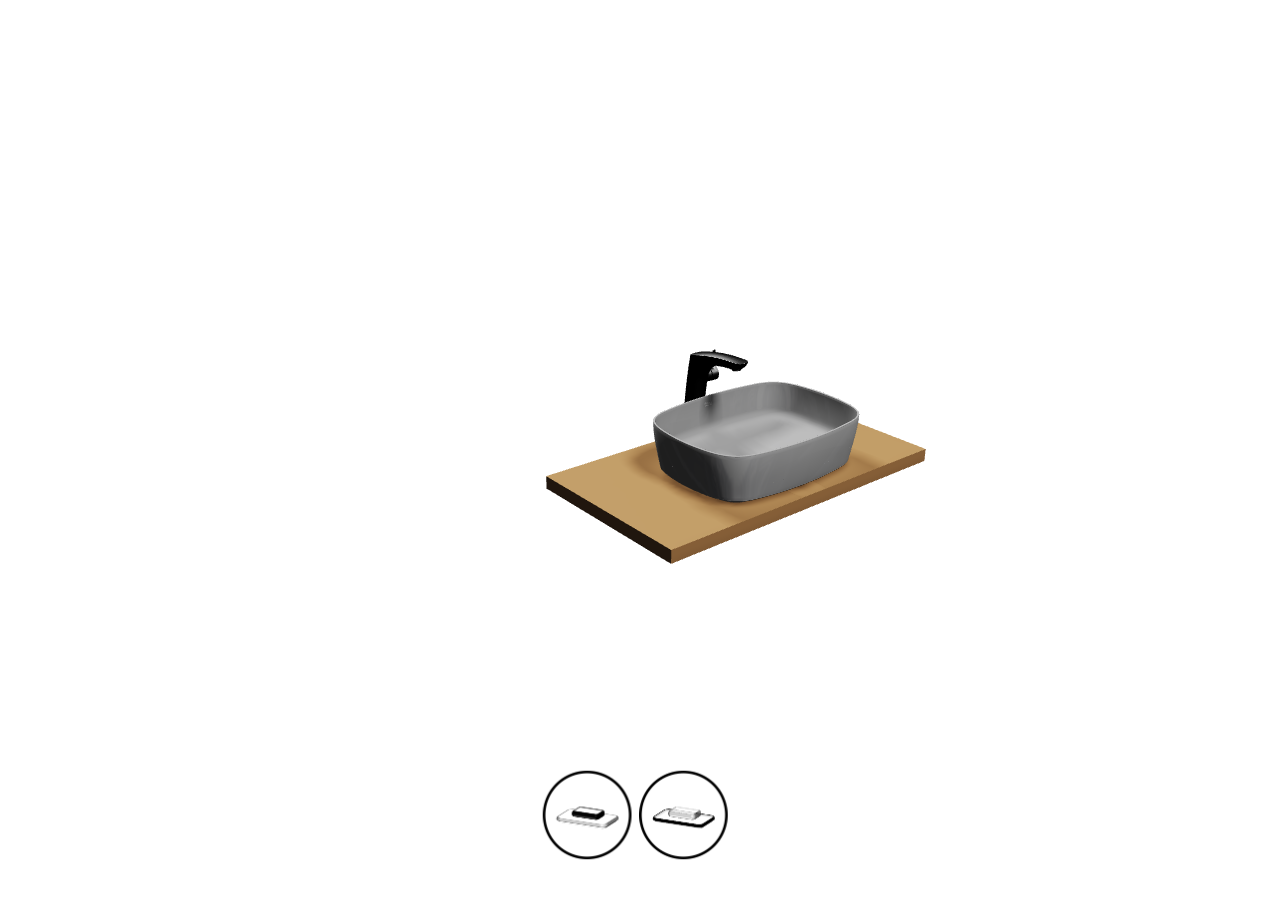
<file: TestLavabo/index.html>
<!doctype html>
<html>
<head>
    <meta name='viewport' content='width=device-width, initial-scale=1, maximum-scale=1, minimum-scale=1, user-scalable=no, viewport-fit=cover' />
    <meta charset='utf-8'>
    <link rel="stylesheet" type="text/css" href="styles.css">
    <link rel="manifest" href="manifest.json">
    <style></style>
    <title>TestLavabo</title>
    <script src="playcanvas-stable.min.js"></script>
    <script src="__settings__.js"></script>
</head>
<body>
    <script src="__start__.js"></script>
    <script src="__loading__.js"></script>
</body>
</html>
</file>
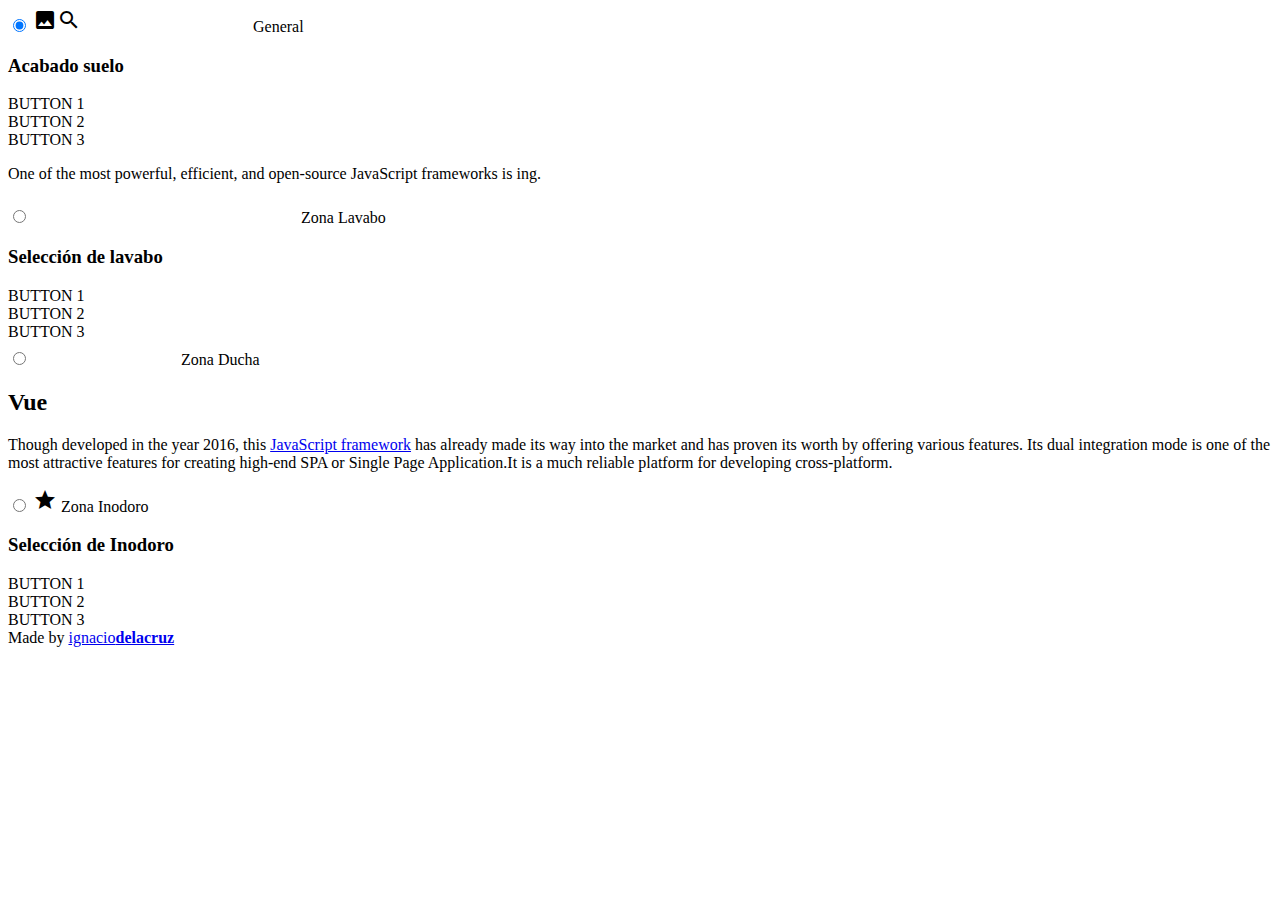
<file: ConfiguradorV1/files/assets/77252121/1/html.html>
<!DOCTYPE html>
<html lang="en-US">
	<head>
		<!-- Required meta tags -->
		<meta charset="utf-8" />
		<meta name="viewport" content="width=device-width, initial-scale=1" />

		<!-- Document Title -->
		<title>Pure HTML CSS Tabs</title>

		<!-- Fav Icon -->
		<link rel="icon" type="image/png" href="./dist/images/favicon.png" />

		<!-- Icon Fonts -->
		<link href="https://fonts.googleapis.com/icon?family=Material+Icons" rel="stylesheet" />

		<!-- Google Fonts -->
		<link rel="preconnect" href="https://fonts.googleapis.com" />
		<link rel="preconnect" href="https://fonts.gstatic.com" crossorigin />
		<link href="https://fonts.googleapis.com/css2?family=Roboto:ital,wght@0,400;0,700;1,400;1,700&family=Source+Sans+Pro:ital,wght@0,400;0,700;1,400;1,700&display=swap" rel="stylesheet" />

	</head>

	<body class="container">
		<div class="site-wrapper">
			<section class="tabs-wrapper">
				<div class="tabs-container">
					<div class="tabs-block">
						<div class="tabs">
							<input type="radio" name="tabs" id="tab1" checked="checked" />
							<label for="tab1"><span class="material-icons">imagesearch_roller</span> General</label>
							<div class="tab">
								<h3>Acabado suelo</h3>
								
                                <div class='button' id="boton1">BUTTON 1</div>
								<div class='button' id="boton2">BUTTON 2</div>
								<div class='button' id="boton3">BUTTON 3</div>
							
								<p>One of the most powerful, efficient, and open-source JavaScript frameworks is ing.</p>
							</div>

							<input type="radio" name="tabs" id="tab2" />
							<label for="tab2"><span class="material-icons">countertops</span> Zona Lavabo</label>
							<div class="tab">
								<h3>Selección de lavabo</h3>
							<div>
                                <div class='button' id="lavaboa">BUTTON 1</div>
								<div class='button' id="lavabob">BUTTON 2</div>
								<div class='button' id="lavaboc">BUTTON 3</div>
							</div>
							</div>
							<input type="radio" name="tabs" id="tab3" />
							<label for="tab3"><span class="material-icons">shower</span> Zona Ducha</label>
							<div class="tab">
								<h2>Vue</h2>
								<p>Though developed in the year 2016, this <a href="https://vuejs.org/">JavaScript framework</a> has already made its way into the market and has proven its worth by offering various features. Its dual integration mode is one of the most attractive features for creating high-end SPA or Single Page Application.It is a much reliable platform for developing cross-platform.</p>
							</div>

							<input type="radio" name="tabs" id="tab4" />
							<label for="tab4"><span class="material-icons">grade</span> Zona Inodoro</label>
							<div class="tab">
								<h3>Selección de Inodoro</h3>
							<div>
                                <div class='button' id="Inodoroa">BUTTON 1</div>
								<div class='button' id="Inodorob">BUTTON 2</div>
								<div class='button' id="Inodoroc">BUTTON 3</div>
							</div>

							</div>
						</div>
					</div>
				</div>
			</section>
			<footer>
				<div class="credits">Made by <a href="https://ignaciodelacruz.com" target="_blank">ignacio<b>delacruz</b></a></div>
			</footer>
		</div>
		<!-- Javascript Files -->
	</body>
</html>
</file>
<file: TestLavabo/styles.css>
html {
    height: 100%;
    width: 100%;
    background-color: #1d292c;
}
body {
    margin: 0;
    max-height: 100%;
    height: 100%;
    overflow: hidden;
    background-color: #1d292c;
    font-family: Helvetica, arial, sans-serif;
    position: relative;
    width: 100%;

    -webkit-tap-highlight-color: transparent;
}

#application-canvas {
    display: block;
    position: absolute;
    top: 0;
    left: 0;
    right: 0;
    bottom: 0;
}
#application-canvas.fill-mode-NONE {
    margin: auto;
}
#application-canvas.fill-mode-KEEP_ASPECT {
    width: 100%;
    height: auto;
    margin: 0;
}
#application-canvas.fill-mode-FILL_WINDOW {
    width: 100%;
    height: 100%;
    margin: 0;
}

canvas:focus {
    outline: none;
}
</file>
